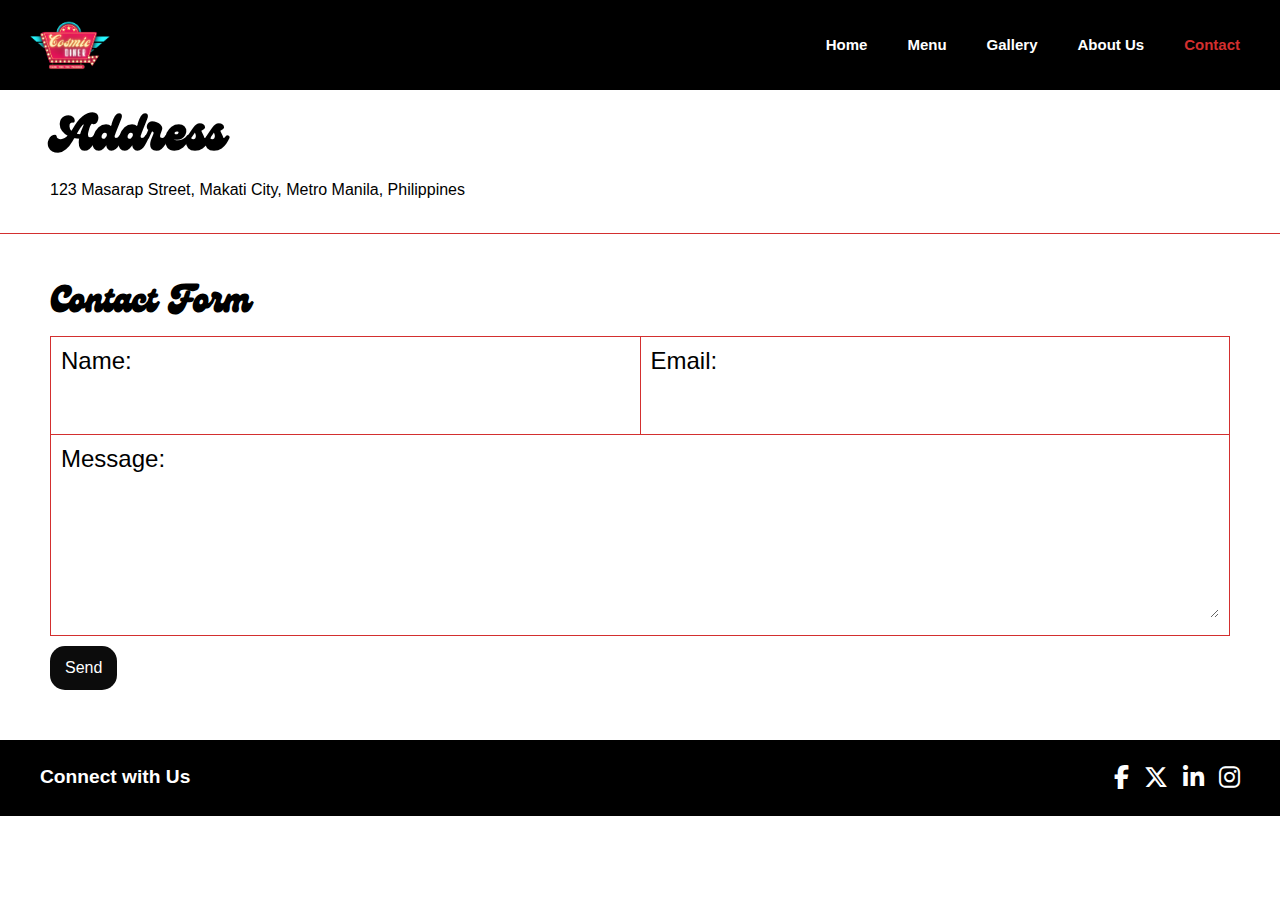
<file: contact.html>
<!DOCTYPE html>
<html lang="en">
<head>
    <meta charset="UTF-8">
    <meta name="viewport" content="width=device-width, initial-scale=1.0">
    <!--For logos in footer-->
    <link rel="stylesheet" href="https://cdnjs.cloudflare.com/ajax/libs/font-awesome/6.0.0/css/all.min.css">
    <!--For responsive nav bar-->
    <link href=https://stackpath.bootstrapcdn.com/bootstrap/4.5.2/css/bootstrap.min.css rel="stylesheet">
    <script src="https://code.jquery.com/jquery-3.5.1.slim.min.js"></script>
    <script src="https://cdn.jsdelivr.net/npm/@popperjs/core@2.5.4/dist/umd/popper.min.js"></script>
    <script src="https://stackpath.bootstrapcdn.com/bootstrap/4.5.2/js/bootstrap.min.js"></script> 
    <!--Page title-->
    <title>Cosmic Diner | Contact</title>
    <link rel="stylesheet" href="Contact_Style.css">
</head>
<body>
    <header>
        <!-- LOGO -->
        <div class="logo-container">
            <a href="index.html">
                <img src="Logo.png" alt="Cosmic Diner Logo">
            </a>
        </div>
    
        <!-- HAMBURGER MENU -->
        <input type="checkbox" id="menu-toggle" class="menu-checkbox">
        <label for="menu-toggle" class="burger-menu">☰</label>
    
        <!-- NAVIGATION LIST -->
        <nav aria-label="Main Navigation">
            <ul class="nav-links">
              <li><a href="index.html">Home</a></li>
              <li><a href="menu.html">Menu</a></li>
              <li><a href="gallery.html">Gallery</a></li>
              <li><a href="about.html">About Us</a></li>
              <li><a href="contact.html" class="active">Contact</a></li>
            </ul>
        </nav>
      </header>

    <main>

        <section class="address">
            <h2>Address</h2>
            <p>123 Masarap Street, Makati City, Metro Manila, Philippines</p>
        </section>

        <section class="contact-form">
            <h2>Contact Form</h2>
            <form>
                <table>
                    <tr>
                        <td>
                            <h4>Name:</h4>
                            <input type="text" id="name" name="name" required>
                        </td>
                        <td>
                            <h4>Email:</h4>
                            <input type="email" id="email" name="email" required>
                        </td>
                    </tr>
                    <tr>
                        <td colspan="2">
                            <form action=""> 
                                <h4>Message:</h4>
                                <textarea id="message" name="message" rows="5" required></textarea>
                             </form>
                        </td>
                    </tr>
                </table>
                <button type="submit">Send</button>
            </form>
        </section>

    </main>

    <footer class="footer">
        <link rel="stylesheet" href="https://cdnjs.cloudflare.com/ajax/libs/font-awesome/6.4.2/css/all.min.css">
        <div class="footer-container">
            <div class="footer-text">Connect with Us</div>
            <div class="social-icons">
                <a href="https://facebook.com" target="_blank" class="icon"><i class="fab fa-facebook-f"></i></a>
                <a href="https://twitter.com" target="_blank" class="icon"><i class="fab fa-x-twitter"></i></a>
                <a href="https://linkedin.com" target="_blank" class="icon"><i class="fab fa-linkedin-in"></i></a>
                <a href="https://instagram.com" target="_blank" class="icon"><i class="fab fa-instagram"></i></a>
            </div>
        </div>
      </footer>

</body>
</html>
</file>
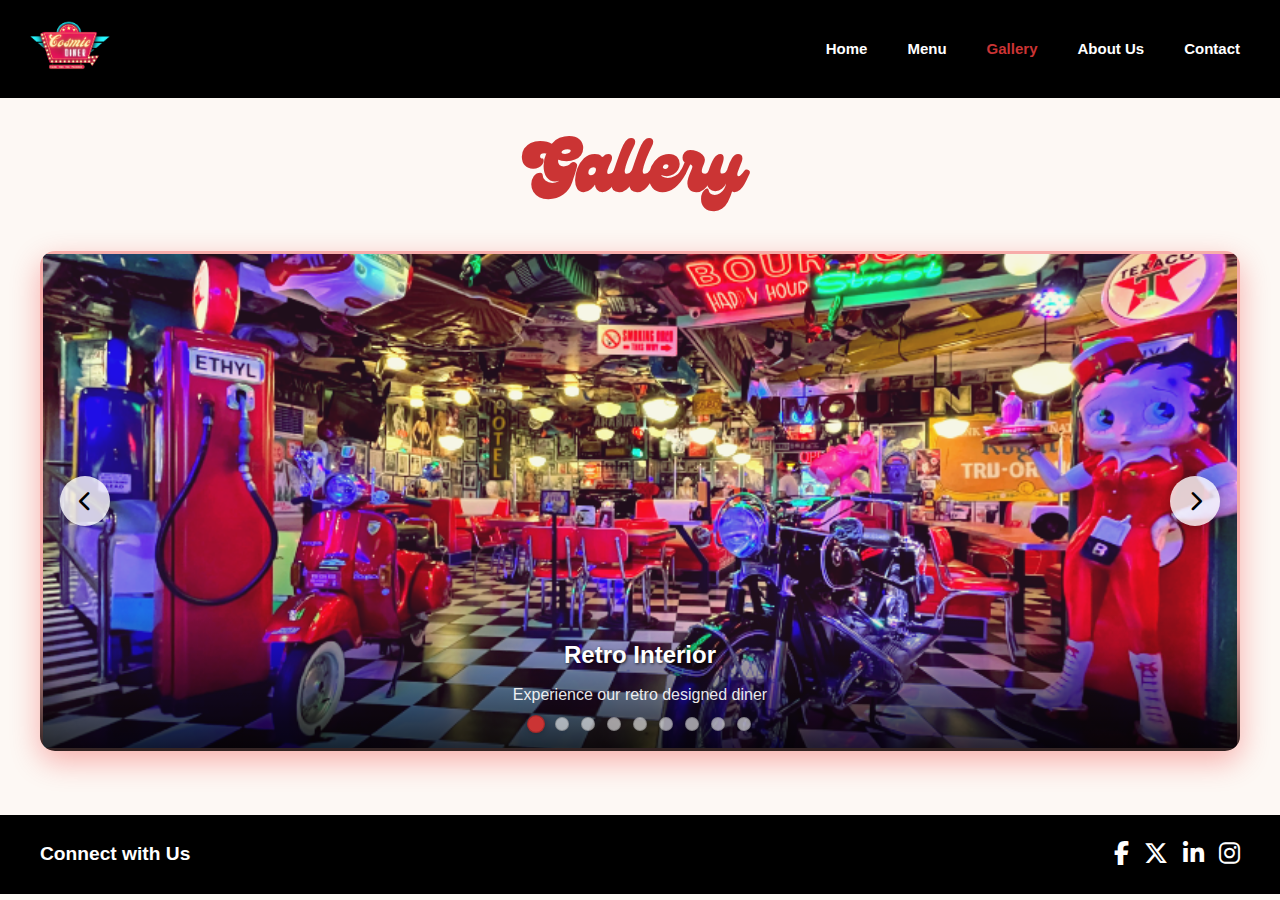
<file: gallery.html>
<!DOCTYPE html>
<html lang="en">
<head>
    <meta charset="UTF-8">
    <meta name="viewport" content="width=device-width, initial-scale=1.0">
    <title>Cosmic Diner | Gallery</title>
    <link rel="stylesheet" href="Gallery_Style.css">
</head>
<body>
    <header>
        <!-- LOGO -->
        <div class="logo-container">
            <a href="index.html">
                <img src="Logo.png" alt="Cosmic Diner Logo">
            </a>
        </div>
    
        <!-- HAMBURGER MENU -->
        <input type="checkbox" id="menu-toggle" class="menu-checkbox">
        <label for="menu-toggle" class="burger-menu">☰</label>
    
        <!-- NAVIGATION LIST -->
        <nav aria-label="Main Navigation">
            <ul class="nav-links">
              <li><a href="index.html">Home</a></li>
              <li><a href="menu.html">Menu</a></li>
              <li><a href="gallery.html" class="active">Gallery</a></li>
              <li><a href="about.html">About Us</a></li>
              <li><a href="contact.html">Contact</a></li>
            </ul>
        </nav>
      </header>
    <section class="gallery-section">
        <h2 class="section-title">Gallery</h2>
        <div class="gallery-container">
            <div class="gallery-wrapper" id="gallery">
                <div class="gallery-slide" onclick="openModal(0)">
                    <img src="Gallery Visuals/gallery6.png"Retro interior of Cosmic Diner">
                    <div class="slide-caption">
                        <h3>Retro Interior</h3>
                        <p>Experience our retro designed diner</p>
                    </div>
                </div>
                <div class="gallery-slide" onclick="openModal(1)">
                    <img src="Gallery Visuals/gallery5.png" alt="Fun dining experience">
                    <div class="slide-caption">
                        <h3>Nostalgia</h3>
                        <p>Our store will take you back to the past</p>
                    </div>
                </div>
                <div class="gallery-slide" onclick="openModal(2)">
                    <img src="Gallery Visuals/gallery3.jpg" alt="Fun dining experience">
                    <div class="slide-caption">
                        <h3>Fun Dining</h3>
                        <p>Fun and quirky space for your occasions</p>
                    </div>
                </div>
                <div class="gallery-slide" onclick="openModal(3)">
                    <img src="Gallery Visuals/gallery4.png" alt="Retro interior of Cosmic Diner">
                    <div class="slide-caption">
                        <h3>80s Inspired Diner</h3>
                        <p>Experience our retro designed diner</p>
                    </div>
                </div>
                <div class="gallery-slide" onclick="openModal(4)">
                    <img src="Gallery Visuals/event1.jpg" alt="Events in Cosmic Diner">
                    <div class="slide-caption">
                        <h3>Celebrate your occasions</h3>
                        <p>Celebrate your special occasions on us</p>
                    </div>
                </div>
                <div class="gallery-slide" onclick="openModal(5)">
                    <img src="Gallery Visuals/event3.jpg" alt="Events in Cosmic Diner">
                    <div class="slide-caption">
                        <h3>Open for events</h3>
                        <p>Dine with us on your chosen events</p>
                    </div>
                </div>
                <div class="gallery-slide" onclick="openModal(6)">
                    <img src="Gallery Visuals/food1.jpg" alt="Food of Cosmic Diner">
                    <div class="slide-caption">
                        <h3>Execellent Food</h3>
                        <p>Have our diner style food</p>
                    </div>
                </div>
                <div class="gallery-slide" onclick="openModal(7)">
                    <img src="Gallery Visuals/food2.jpg" alt="Food of Cosmic Diner">
                    <div class="slide-caption">
                        <h3>Mouthwatering dishes</h3>
                        <p>Taste some of our mouthwatering creations</p>
                    </div>
                </div>
                <div class="gallery-slide" onclick="openModal(8)">
                    <img src="Gallery Visuals/food3.jpg" alt="Food of Cosmic Diner">
                    <div class="slide-caption">
                        <h3>Eat with us on Cosmic Diner</h3>
                        <p>Get some of our food that will bring you nostalgia</p>
                    </div>
                </div>
            </div>
            
            <div class="gallery-nav">
                <button class="nav-button prev" onclick="moveSlide(-1)">
                    <i class="fas fa-chevron-left"></i>
                </button>
                <button class="nav-button next" onclick="moveSlide(1)">
                    <i class="fas fa-chevron-right"></i>
                </button>
            </div>
            
            <div class="gallery-indicators" id="indicators"></div>
        </div>
    </section>

    <!-- Lightbox Modal -->
    <div class="modal" id="modal">
        <span class="close-modal" onclick="closeModal()">&times;</span>
        <div class="modal-content">
            <img class="modal-image" id="modalImage" alt="Gallery Image">
            <div class="modal-caption" id="modalCaption"></div>
        </div>
    </div>

    <!-- FOOTER -->
  <footer class="footer">
    <link rel="stylesheet" href="https://cdnjs.cloudflare.com/ajax/libs/font-awesome/6.4.2/css/all.min.css">
    <div class="footer-container">
        <div class="footer-text">Connect with Us</div>
        <div class="social-icons">
            <a href="https://facebook.com" target="_blank" class="icon"><i class="fab fa-facebook-f"></i></a>
            <a href="https://twitter.com" target="_blank" class="icon"><i class="fab fa-x-twitter"></i></a>
            <a href="https://linkedin.com" target="_blank" class="icon"><i class="fab fa-linkedin-in"></i></a>
            <a href="https://instagram.com" target="_blank" class="icon"><i class="fab fa-instagram"></i></a>
        </div>
    </div>
  </footer>

    <script>
        // Gallery functionality
        let currentIndex = 0;
        const slides = document.querySelectorAll('.gallery-slide');
        const indicatorsContainer = document.getElementById('indicators');
        const modal = document.getElementById('modal');
        const modalImage = document.getElementById('modalImage');
        const modalCaption = document.getElementById('modalCaption');
        
        // Create indicators
        slides.forEach((_, index) => {
            const indicator = document.createElement('div');
            indicator.classList.add('indicator');
            if (index === 0) indicator.classList.add('active');
            indicator.addEventListener('click', () => goToSlide(index));
            indicatorsContainer.appendChild(indicator);
        });
        
        function moveSlide(direction) {
            currentIndex = (currentIndex + direction + slides.length) % slides.length;
            updateGallery();
        }
        
        function goToSlide(index) {
            currentIndex = index;
            updateGallery();
        }
        
        function updateGallery() {
            const gallery = document.getElementById('gallery');
            gallery.style.transform = `translateX(-${currentIndex * 100}%)`;
            
            // Update indicators
            document.querySelectorAll('.indicator').forEach((indicator, index) => {
                indicator.classList.toggle('active', index === currentIndex);
            });
        }
        
        // Modal functions
        function openModal(index) {
            const slide = slides[index];
            const img = slide.querySelector('img');
            
            modalImage.src = img.src;
            modalImage.alt = img.alt;
            modalCaption.textContent = slide.querySelector('.slide-caption h3').textContent;
            
            modal.classList.add('active');
            document.body.style.overflow = 'hidden';
            
            // Update current index to match clicked slide
            currentIndex = index;
            updateGallery();
        }
        
        function closeModal() {
            modal.classList.remove('active');
            document.body.style.overflow = 'auto';
        }
        
        // Close modal when clicking outside the image
        modal.addEventListener('click', function(e) {
            if (e.target === modal) {
                closeModal();
            }
        });
        
        // Keyboard navigation
        document.addEventListener('keydown', function(e) {
            if (modal.classList.contains('active')) {
                if (e.key === 'Escape') {
                    closeModal();
                } else if (e.key === 'ArrowLeft') {
                    moveSlide(-1);
                } else if (e.key === 'ArrowRight') {
                    moveSlide(1);
                }
            }
        });
        
        // Auto-rotate slides every 5 seconds (only when modal is closed)
        let autoSlideInterval = setInterval(() => {
            if (!modal.classList.contains('active')) {
                moveSlide(1);
            }
        }, 5000);
        
        // Pause auto-rotation when hovering over gallery
        const galleryContainer = document.querySelector('.gallery-container');
        galleryContainer.addEventListener('mouseenter', () => {
            clearInterval(autoSlideInterval);
        });
        
        galleryContainer.addEventListener('mouseleave', () => {
            autoSlideInterval = setInterval(() => {
                if (!modal.classList.contains('active')) {
                    moveSlide(1);
                }
            }, 5000);
        });
    </script>
</body>
</html>
</file>
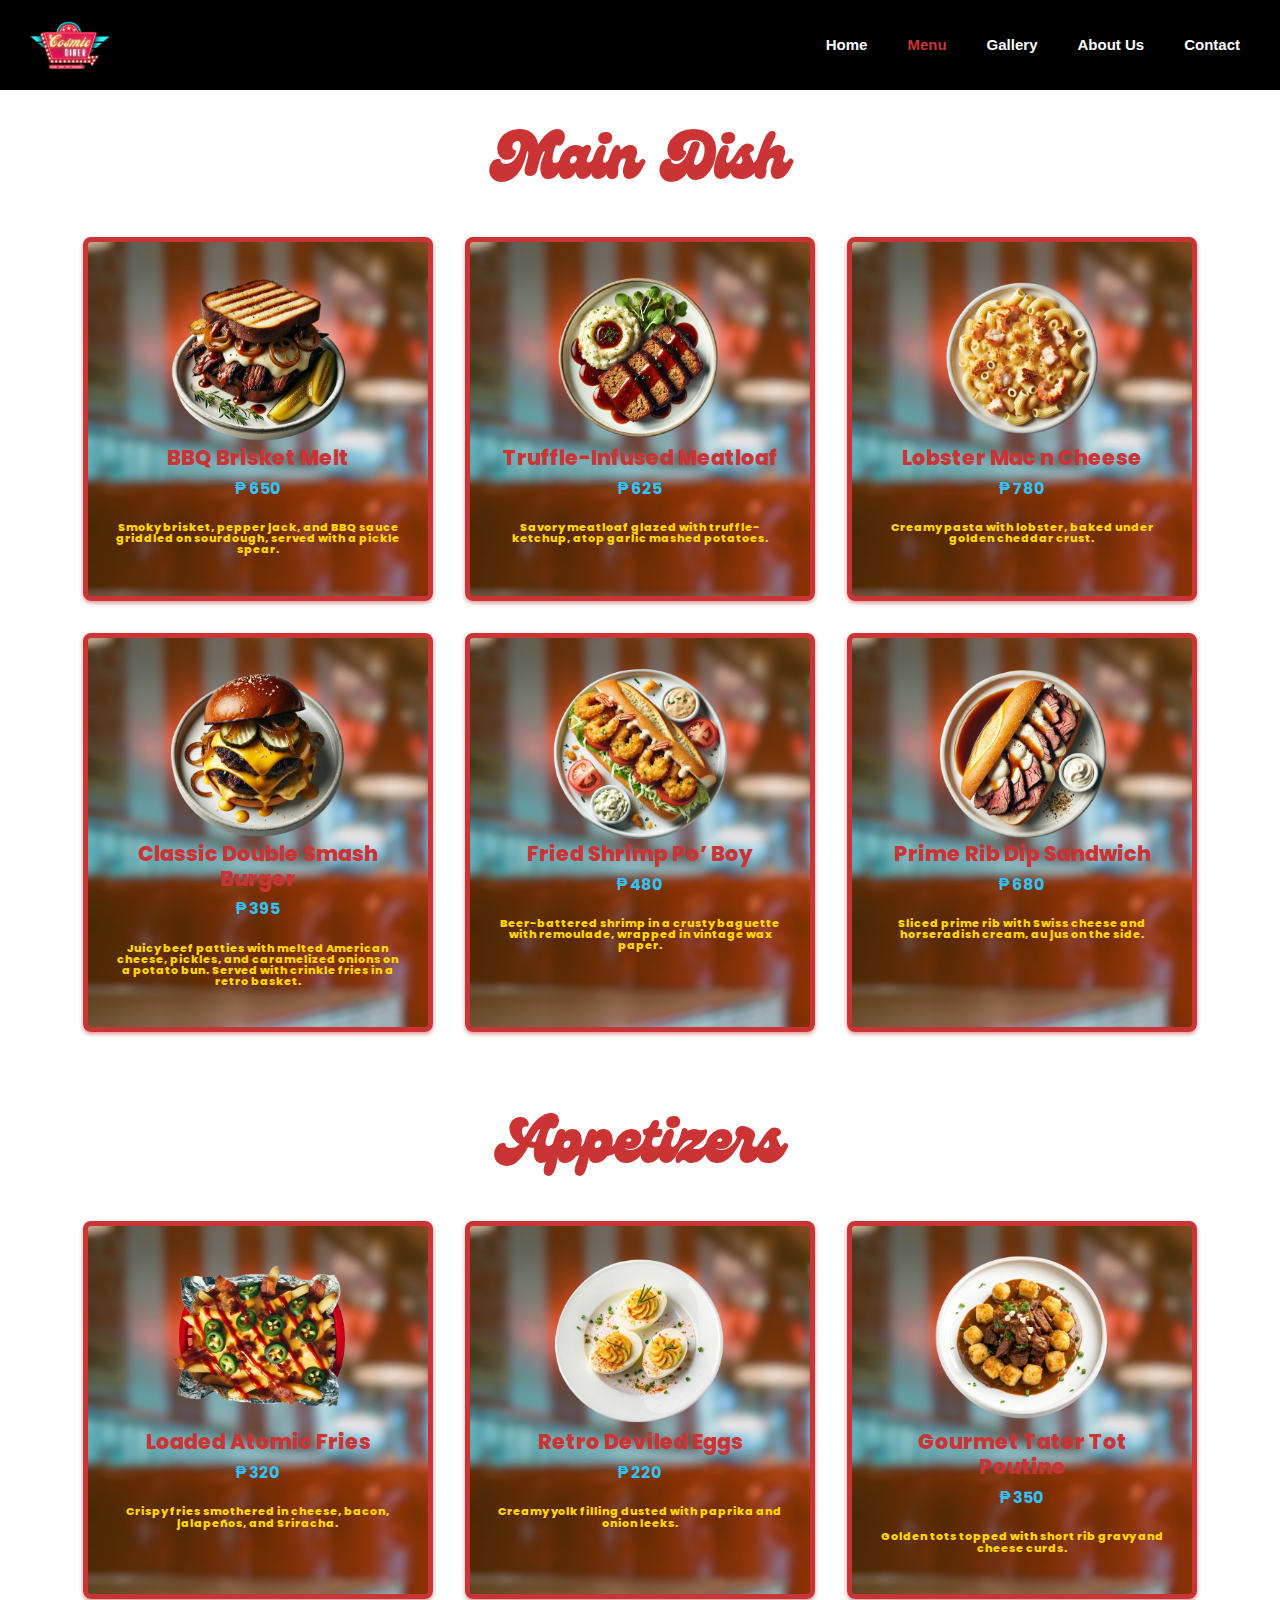
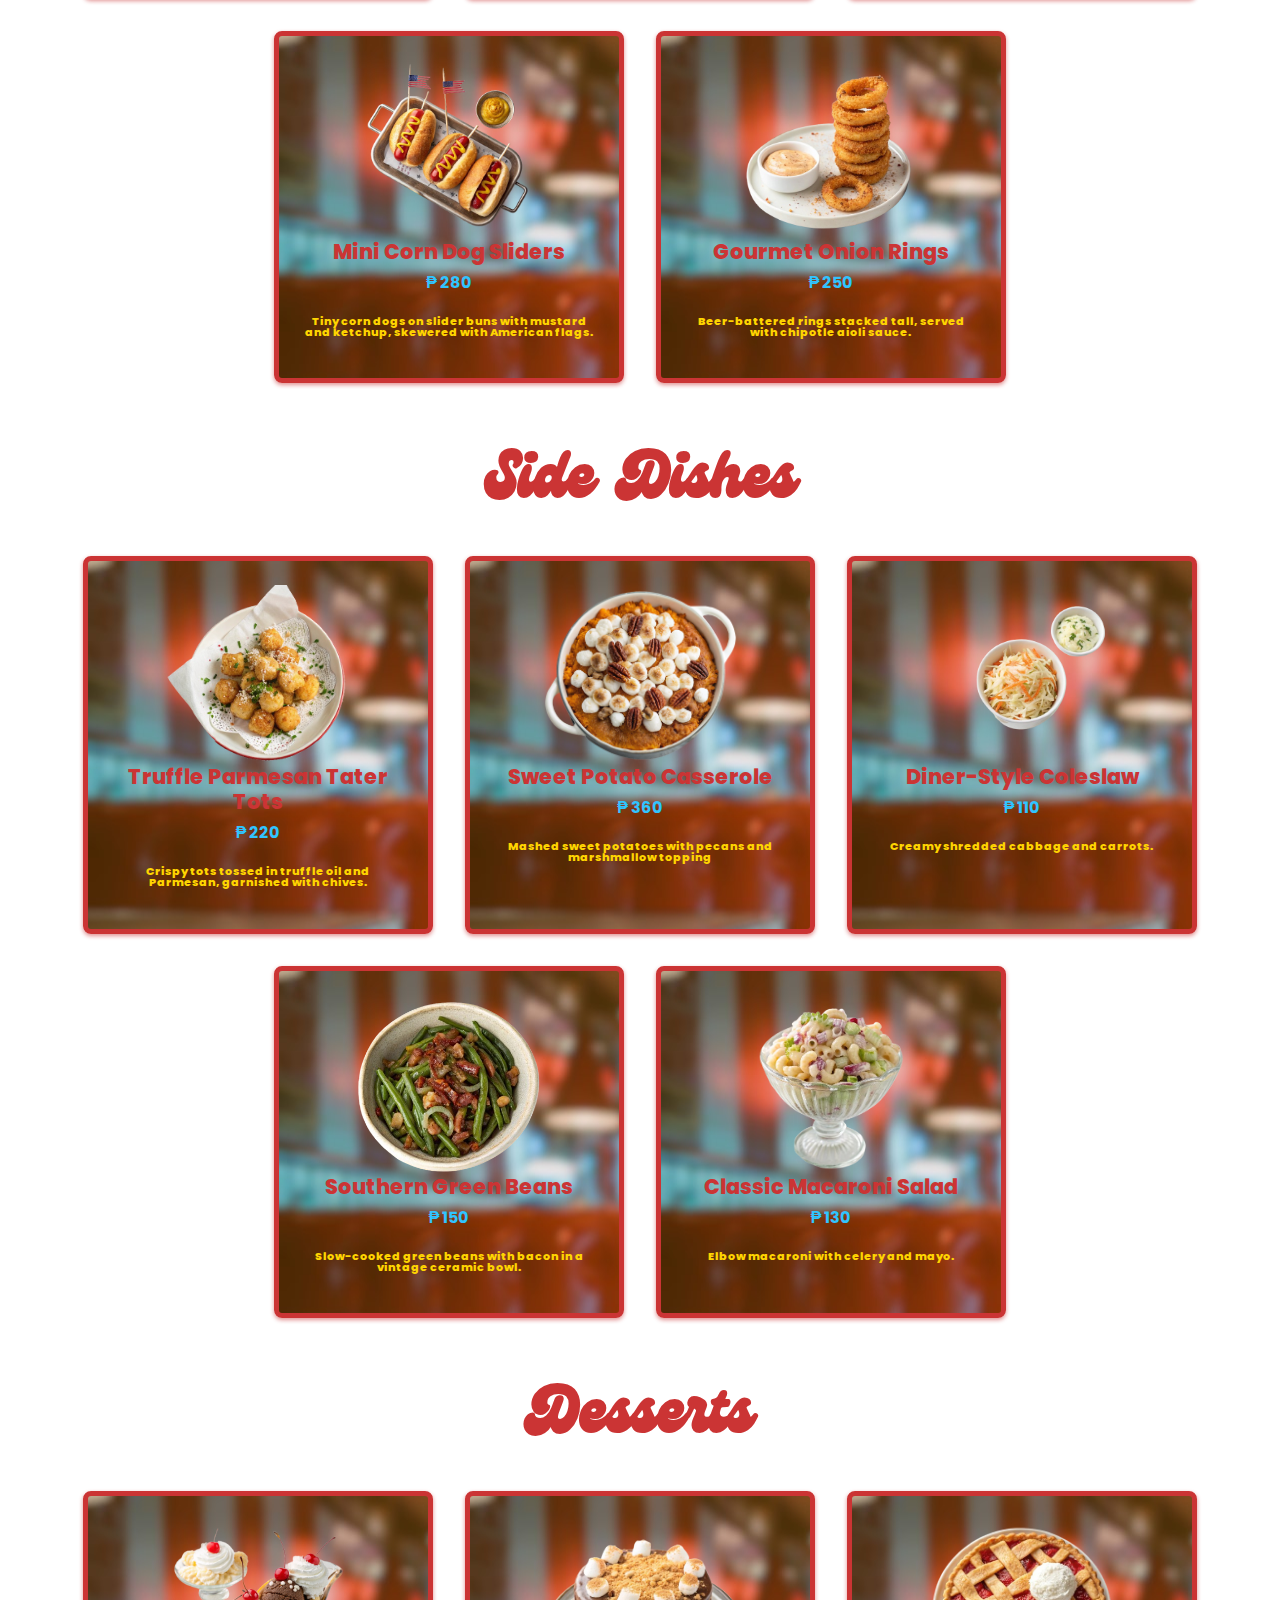
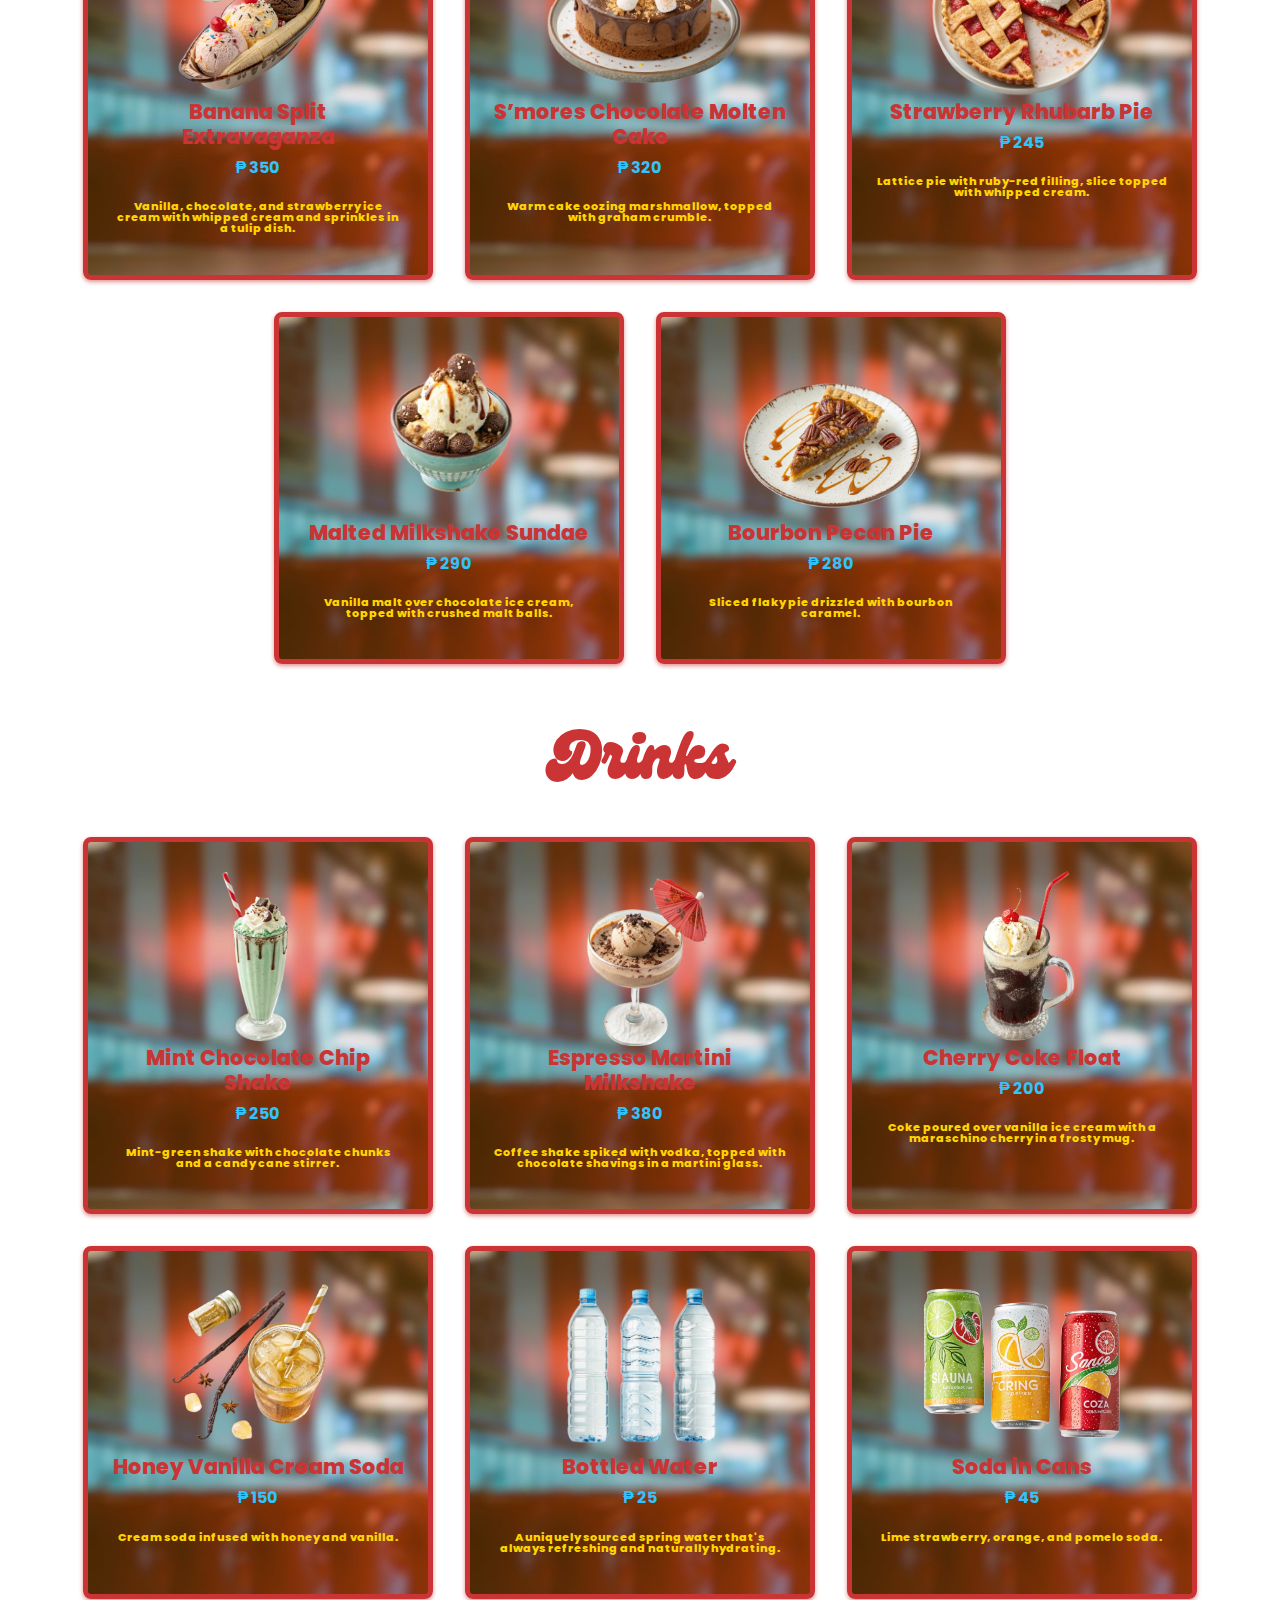
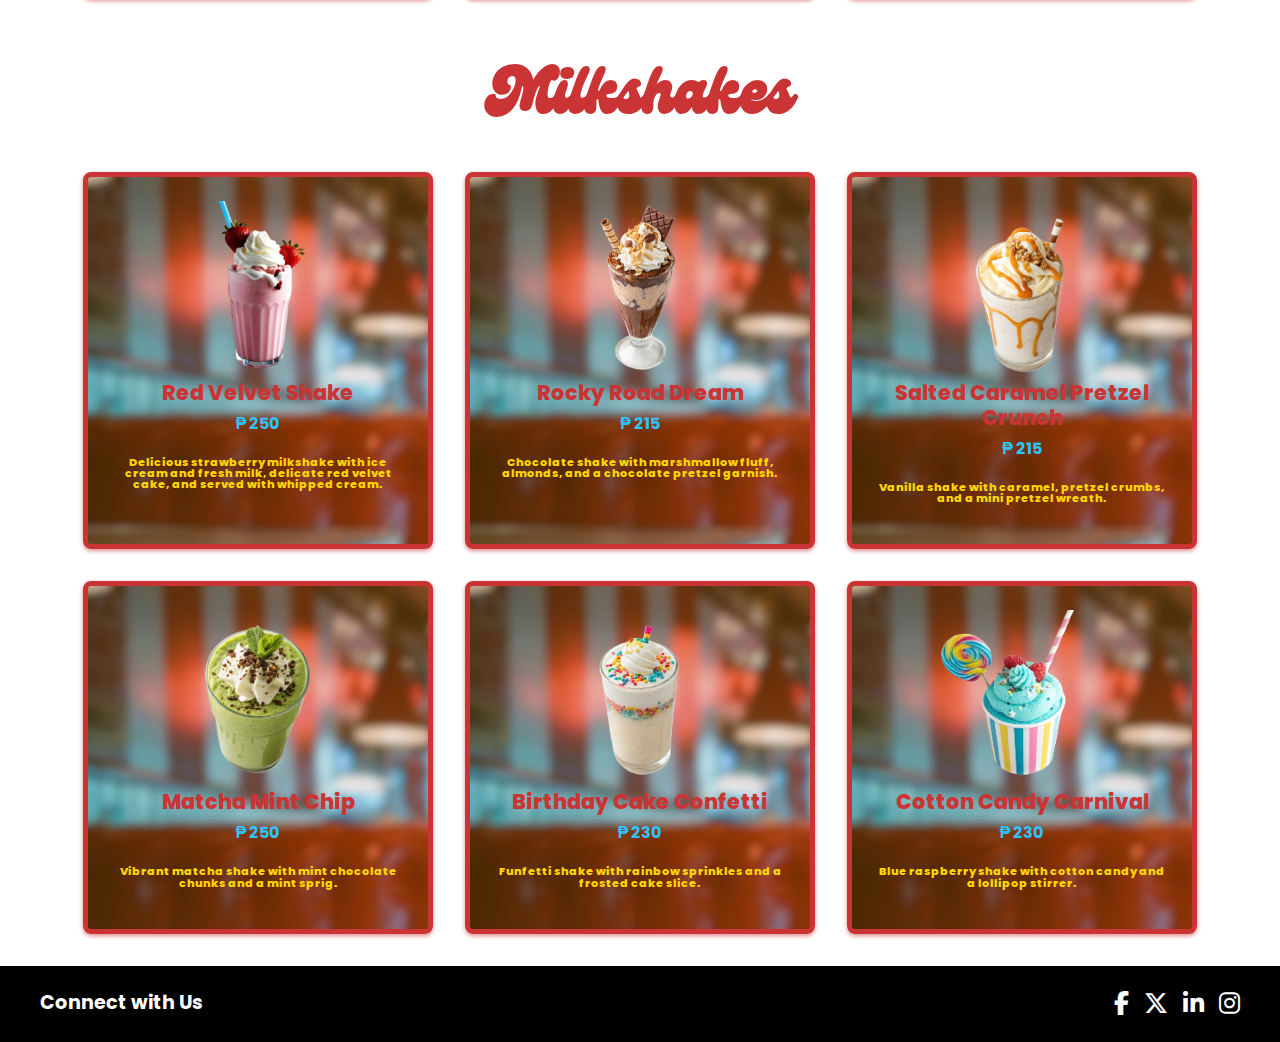
<file: menu.html>
<!DOCTYPE html>
<html lang="en">
<head>
    <meta charset="UTF-8">
    <meta http-equiv="X-UA-Compatible" content="IE=edge">
    <meta name="viewport" content="width=device-width, initial-scale=1.0">
    <link rel="stylesheet" href="https://cdn.jsdelivr.net/npm/bootstrap-icons@1.3.0/font/bootstrap-icons.css">    
    <link rel="stylesheet" href= "https://stackpath.bootstrapcdn.com/bootstrap/4.5.2/css/bootstrap.min.css">
    <script src="https://code.jquery.com/jquery-3.5.1.slim.min.js"></script>
    <script src="https://cdn.jsdelivr.net/npm/@popperjs/core@2.5.4/dist/umd/popper.min.js"></script>
    <script src="https://stackpath.bootstrapcdn.com/bootstrap/4.5.2/js/bootstrap.min.js"></script>
    <link rel="stylesheet" href="Menu_Style.css">

    <title>Cosmic Diner | Menu</title>


</head>
<body>
    <!-- Navigation Bar -->
    <header>
        <!-- LOGO -->
        <div class="logo-container">
            <a href="index.html">
                <img src="Logo.png" alt="Cosmic Diner Logo">
            </a>
        </div>
    
        <!-- HAMBURGER MENU -->
        <input type="checkbox" id="menu-toggle" class="menu-checkbox">
        <label for="menu-toggle" class="burger-menu">☰</label>
    
        <!-- NAVIGATION LIST -->
        <nav aria-label="Main Navigation">
            <ul class="nav-links">
              <li><a href="index.html">Home</a></li>
              <li><a href="menu.html" class="active">Menu</a></li>
              <li><a href="gallery.html">Gallery</a></li>
              <li><a href="about.html">About Us</a></li>
              <li><a href="contact.html">Contact</a></li>
            </ul>
        </nav>
      </header>
    
        <!--Menu Page-->
        <!--Main Dish-->
    <section>
        <div class="submenu" id="menu">
            <h1><span style=" color: #cb3434;;"> Main Dish </span></h1>
            <div class="main-container">
                <div class="main">
                    <img src="Menu Visuals/bbq.png" height="180">
                    <h3>BBQ Brisket Melt</h3>
                    <h4>₱ 650</h4>
                    <p>Smoky brisket, pepper jack, and BBQ sauce griddled on sourdough, served with a pickle spear.</p>
                </div>
                <div class="main">
                    <img src="Menu Visuals/meatloaf.png" height="180">
                    <h3>Truffle-Infused Meatloaf</h3>
                    <h4>₱ 625</h4>
                    <p>Savory meatloaf glazed with truffle-ketchup, atop garlic mashed potatoes.</p>
                </div>
                <div class="main">
                    <img src="Menu Visuals/lobster.png" height="180">
                    <h3>Lobster Mac n Cheese</h3>
                    <h4>₱ 780</h4>
                    <p>Creamy pasta with lobster, baked under golden cheddar crust.</p>
                </div>
                <div class="main">
                    <img src="Menu Visuals/burger.png" height="180">
                    <h3>Classic Double Smash Burger</h3>
                    <h4>₱ 395</h4>
                    <p>Juicy beef patties with melted American cheese, pickles, and caramelized onions on a potato bun. Served with crinkle fries in a retro basket.</p>
                </div>
                <div class="main">
                    <img src="Menu Visuals/shrimp.png" height="180">
                    <h3>Fried Shrimp Po’ Boy</h3>
                    <h4>₱ 480</h4>
                    <p>Beer-battered shrimp in a crusty baguette with remoulade, wrapped in vintage wax paper.</p>
                </div>
                <div class="main">
                    <img src="Menu Visuals/rib.png" height="180">
                    <h3>Prime Rib Dip Sandwich</h3>
                    <h4>₱ 680</h4>
                    <p>Sliced prime rib with Swiss cheese and horseradish cream, au jus on the side.</p>
                </div>
            </div>
        </div>
    </section>

    <!--Appetizers-->
    <section>
        <div class="menu" id="menu">
            <h1><span style=" color: #cb3434;">Appetizers</span></h1>
            <div class="main-container">
                <div class="main">
                    <img src="Menu Visuals/fries.png" height="180">
                    <h3>Loaded Atomic Fries</h3>
                    <h4>₱ 320</h4>
                    <p>Crispy fries smothered in cheese, bacon, jalapeños, and Sriracha.</p>
                </div>
                <div class="main">
                    <img src="Menu Visuals/yolk.png" height="180">
                    <h3>Retro Deviled Eggs</h3>
                    <h4>₱ 220</h4>
                    <p>Creamy yolk filling dusted with paprika and onion leeks.</p>
                </div>
                <div class="main">
                    <img src="Menu Visuals/tater.png" height="180">
                    <h3>Gourmet Tater Tot Poutine</h3>
                    <h4>₱ 350</h4>
                    <p>Golden tots topped with short rib gravy and cheese curds.</p>
                </div>
                <div class="main">
                    <img src="Menu Visuals/corndog.png" height="180">
                    <h3>Mini Corn Dog Sliders</h3>
                    <h4>₱ 280</h4>
                    <p>Tiny corn dogs on slider buns with mustard and ketchup, skewered with American flags.</p>
                </div>
                <div class="main">
                    <img src="Menu Visuals/onion.png" height="180">
                    <h3>Gourmet Onion Rings</h3>
                    <h4>₱ 250</h4>
                    <p>Beer-battered rings stacked tall, served with chipotle aioli sauce.</p>
                </div>
            </div>
        </div>
    </section> 
    
    <!--Side Dishes-->
    <section>
        <div class="menu" id="menu">
            <h1><span style=" color: #cb3434;">Side Dishes</span></h1>
            <div class="main-container">
                <div class="main">
                    <img src="Menu Visuals/truffle.png" height="180">
                    <h3>Truffle Parmesan Tater Tots</h3>
                    <h4>₱ 220</h4>
                    <p>Crispy tots tossed in truffle oil and Parmesan, garnished with chives.</p>
                </div>
                <div class="main">
                    <img src="Menu Visuals/potato.png" height="180">
                    <h3>Sweet Potato Casserole</h3>
                    <h4>₱ 360</h4>
                    <p>Mashed sweet potatoes with pecans and marshmallow topping</p>
                </div>
                <div class="main">
                    <img src="Menu Visuals/coleslaw.png" height="180">
                    <h3>Diner-Style Coleslaw</h3>
                    <h4>₱ 110</h4>
                    <p>Creamy shredded cabbage and carrots.</p>
                </div>
                <div class="main">
                    <img src="Menu Visuals/beans.png" height="180">
                    <h3>Southern Green Beans</h3>
                    <h4>₱ 150</h4>
                    <p>Slow-cooked green beans with bacon in a vintage ceramic bowl.</p>
                </div>
                <div class="main">
                    <img src="Menu Visuals/macaroni.png" height="180">
                    <h3>Classic Macaroni Salad</h3>
                    <h4>₱ 130</h4>
                    <p>Elbow macaroni with celery and mayo.</p>
                </div>
            </div>
        </div>
    </section>

    <!--Desserts-->
    <section>
        <div class="menu" id="menu">
            <h1><span style=" color: #cb3434;">Desserts</span></h1>
            <div class="main-container">
                <div class="main">
                    <img src="Menu Visuals/banana.png" height="180">
                    <h3>Banana Split Extravaganza</h3>
                    <h4>₱ 350</h4>
                    <p>Vanilla, chocolate, and strawberry ice cream with whipped cream and sprinkles in a tulip dish.</p>
                </div>
                <div class="main">
                    <img src="Menu Visuals/smores.png" height="180">
                    <h3>S’mores Chocolate Molten Cake</h3>
                    <h4>₱ 320</h4>
                    <p>Warm cake oozing marshmallow, topped with graham crumble.</p>
                </div>
                <div class="main">
                    <img src="Menu Visuals/rhubarb.png" height="180">
                    <h3>Strawberry Rhubarb Pie</h3>
                    <h4>₱ 245</h4>
                    <p>Lattice pie with ruby-red filling, slice topped with whipped cream.</p>
                </div>
                <div class="main">
                    <img src="Menu Visuals/sundae.png" height="180">
                    <h3>Malted Milkshake Sundae</h3>
                    <h4>₱ 290</h4>
                    <p>Vanilla malt over chocolate ice cream, topped with crushed malt balls.</p>
                </div>
                <div class="main">
                    <img src="Menu Visuals/pecan.png" height="180">
                    <h3>Bourbon Pecan Pie</h3>
                    <h4>₱ 280</h4>
                    <p>Sliced flaky pie drizzled with bourbon caramel.</p>
                </div>
            </div>
        </div>
    </section>
               
    <!--Drinks-->
    <section>
        <div class="menu" id="menu">
            <h1><span style="color: #cb3434;">Drinks</span></h1>
            <div class="main-container">
                <div class="main">
                    <img src="Menu Visuals/mintchoco.png" height="180">
                    <h3>Mint Chocolate Chip Shake</h3>
                    <h4>₱ 250</h4>
                    <p>Mint-green shake with chocolate chunks and a candy cane stirrer.</p>
                </div>
                <div class="main">
                    <img src="Menu Visuals/martini.png" height="180">
                    <h3>Espresso Martini Milkshake</h3>
                    <h4>₱ 380</h4>
                    <p>Coffee shake spiked with vodka, topped with chocolate shavings in a martini glass.</p>
                </div>
                <div class="main">
                    <img src="Menu Visuals/cherry.png" height="180">
                    <h3>Cherry Coke Float</h3>
                    <h4>₱ 200</h4>
                    <p>Coke poured over vanilla ice cream with a maraschino cherry in a frosty mug.</p>
                </div>
                <div class="main">
                    <img src="Menu Visuals/honey.png" height="180">
                    <h3>Honey Vanilla Cream Soda</h3>
                    <h4>₱ 150</h4>
                    <p>Cream soda infused with honey and vanilla.</p>
                </div>
                <div class="main">
                    <img src="Menu Visuals/water.png" height="180">
                    <h3>Bottled Water</h3>
                    <h4>₱ 25</h4>
                    <p>A uniquely sourced spring water that's always refreshing and naturally hydrating.</p>
                </div>
                <div class="main">
                    <img src="Menu Visuals/soda.png" height="180">
                    <h3>Soda in Cans </h3>
                    <h4>₱ 45</h4>
                    <p>Lime strawberry, orange, and pomelo soda.</p>
                </div>
            </div>
        </div>
    </section> 
    
    <!--Milkshakes-->
    <section>
        <div class="menu" id="menu">
            <h1><span style="color: #cb3434;">Milkshakes</span></h1>
            <div class="main-container">
                <div class="main">
                    <img src="Menu Visuals/redvelvet.png" height="180">
                    <h3>Red Velvet Shake</h3>
                    <h4>₱ 250</h4>
                    <p>Delicious strawberry milkshake with ice cream and fresh milk, delicate red velvet cake, and served with whipped cream.</p>
                </div>
                <div class="main">
                    <img src="Menu Visuals/rocky.png" height="180">
                    <h3>Rocky Road Dream</h3>
                    <h4>₱ 215</h4>
                    <p>Chocolate shake with marshmallow fluff, almonds, and a chocolate pretzel garnish.</p>
                </div>
                <div class="main">
                    <img src="Menu Visuals/pretzel.png" height="180">
                    <h3>Salted Caramel Pretzel Crunch</h3>
                    <h4>₱ 215</h4>
                    <p>Vanilla shake with caramel, pretzel crumbs, and a mini pretzel wreath.</p>
                </div>
                <div class="main">
                    <img src="Menu Visuals/matcha.png" height="180">
                    <h3>Matcha Mint Chip</h3>
                    <h4>₱ 250</h4>
                    <p>Vibrant matcha shake with mint chocolate chunks and a mint sprig.</p>
                </div>
                <div class="main">
                    <img src="Menu Visuals/bday.png" height="180">
                    <h3>Birthday Cake Confetti</h3>
                    <h4>₱ 230</h4>
                    <p>Funfetti shake with rainbow sprinkles and a frosted cake slice.</p>
                </div>
                <div class="main">
                    <img src="Menu Visuals/carnival.png" height="180">
                    <h3>Cotton Candy Carnival</h3>
                    <h4>₱ 230</h4>
                    <p>Blue raspberry shake with cotton candy and a lollipop stirrer.</p>
                </div>
            </div>
        </div>
    </section>

    <!-- FOOTER -->
    <footer class="footer">
        <link rel="stylesheet" href="https://cdnjs.cloudflare.com/ajax/libs/font-awesome/6.4.2/css/all.min.css">
        <div class="footer-container">
            <div class="footer-text">Connect with Us</div>
            <div class="social-icons">
                <a href="https://facebook.com" target="_blank" class="icon"><i class="fab fa-facebook-f"></i></a>
                <a href="https://twitter.com" target="_blank" class="icon"><i class="fab fa-x-twitter"></i></a>
                <a href="https://linkedin.com" target="_blank" class="icon"><i class="fab fa-linkedin-in"></i></a>
                <a href="https://instagram.com" target="_blank" class="icon"><i class="fab fa-instagram"></i></a>
            </div>
        </div>
      </footer>
</body>
</html>
</file>
<file: Contact_Style.css>
* {
    margin: 0;
    padding: 0;
    box-sizing: border-box;
    text-decoration: none;
    list-style: none;
}

/* Font Style */
@font-face {
    font-family: 'Genty';
    src: url('GentyDemo-Regular.ttf') format('truetype');
    font-weight: normal;
    font-style: normal;
}

/* General Styles */
body {
    font-family: Arial, sans-serif;
    background-color: white;
    color: black;
}

/* Header */
header {
    display: flex;
    justify-content: space-between;
    align-items: center;
    padding: 5px 10px; 
    background-color: #000;
    position: fixed;
    top: 0;
    left: 0;
    width: 100%;
    z-index: 1000;
    font-family: 'Arial', sans-serif;
}
.logo-container {
    display: flex;
    align-items: center;
}
.logo-container img {
    width: 80px;
    margin-left: 20px 
}

nav {
    margin-right: 30px;
}

nav ul {
    list-style: none;
    display: flex;
    gap: 40px;
    padding: 0;
    margin: 0;
}

nav a {
    color: #fff;
    text-decoration: none !important;
    font-weight: bold;
    transition: color 0.5s ease;
    font-size: 15px;
    font-family: Arial, Helvetica, sans-serif;
}

nav a:hover, nav a.active {
    color: #d32f2f;
}

/* ----- BURGER MENU ----- */
.burger-menu {
    display: none; 
    font-size: 2rem;
    cursor: pointer;
    color: #fff;
    position: absolute;
    top: 15px;
    right: 30px;
    z-index: 1001; 
}

.menu-checkbox {
    display: none;
}

/* Address Section */
.address {
    padding: 110px 50px 15px; /* Reduced bottom padding */
    border-bottom: 1px solid #d32f2f;
}
.address h2 {
    font-size: 50px;
    font-weight: bold;
    font-family: 'Genty', sans-serif;
}

/* Contact Form Section */
.contact-form {
    padding: 50px;
}

.contact-form h2 {
    font-size: 35px;
    font-weight: bold;
    font-family: 'Genty', sans-serif;
}

.contact-form table {
    width: 100%;
    border-collapse: collapse;
    margin-top: 10px;
}

.contact-form td {
    padding: 10px;
    border: 1px solid #d32f2f;
}

.contact-form input, 
.contact-form textarea {
    width: 100%;
    padding: 8px;
    border: none;
}

button {
    margin-top: 10px;
    padding: 10px 15px;
    background-color: #0C0C0C;
    color: white;
    border: none;
    cursor: pointer;
    border-radius: 15px;
}

button:hover {
    background-color: #d32f2f;
    transition: 0.3s;
}

/* Footer */
.footer {
    background-color: #000; 
    color: white;
    padding: 20px 40px;
    display: flex;
    justify-content: space-between;
    align-items: center;
}

/* Footer Container */
.footer-container {
    display: flex;
    justify-content: space-between;
    align-items: center;
    width: 100%;
    max-width: 1200px;
}

/* Contact Us Text */
.footer-text {
    font-size: 1.2rem;
    font-weight: bold;
}

.social-icons {
    display: flex;
    gap: 15px;
}

.icon {
    color: white;
    font-size: 1.5rem;
    transition: transform 0.3s ease, color 0.3s ease;
}

.icon:hover {
    transform: scale(1.2);
    color: #d32f2f;
}

/* Connect with mes */
.social a {
    font-size: 24px;
    margin: 10px;
    color: black;
    transition: 0.3s;
}

/* ----- RESPONSIVE NAVIGATION BAR ----- */
@media (max-width: 768px) {
    .burger-menu {
        display: block; 
    }

    nav {
        position: absolute;
        top: 80px;
        left: 0;
        width: 100%;
        background: rgba(0, 0, 0, 0.9); 
        text-align: center;
        padding: 0;
        height: 0;
        overflow: hidden;
        transition: height 0.4s ease-in-out;
    }

    nav ul {
        flex-direction: column;
        padding: 0;
        margin: 0;
        opacity: 0;
        transition: opacity 0.3s ease-in-out;
    }

    nav a {
        display: block;
        padding: 1px;
        font-size: .8rem;
    }

    .menu-checkbox:checked + .burger-menu + nav {
        height: 300px; 
    }

    .menu-checkbox:checked + .burger-menu + nav ul {
        opacity: 1;
    }

    /* Smooth fade-in effect */
    @keyframes fadeIn {
        from {
            opacity: 0;
            transform: translateY(-10px);
        }
        to {
            opacity: 1;
            transform: translateY(0);
        }
    }
}

@media (max-width: 1024px) {
    .footer-container {
        display: flex;
        flex-direction: row; 
        justify-content: space-between; 
        align-items: center;
        padding: 20px;
    }

    .footer-text {
        font-size: 1rem;
        text-align: left;
        margin-bottom: 0; 
    }

    .social-icons {
        display: flex;
        justify-content: flex-end;
    }

    .icon {
        font-size: 1.3rem;
    }
}

.social a:hover {
    color: #d32f2f; 
}
</file>
<file: Gallery_Style.css>
/* ===== GLOBAL STYLES ===== */
:root {
    --primary-color: #e02626;
    --secondary-color: #000;
    --accent-color: #cb3434;
    --light-color: #fdf8f4;
    --dark-color: #1a1a1a;
    --transition: all 0.3s ease;
}

* {
    margin: 0;
    padding: 0;
    box-sizing: border-box;
}

/* ===== FONT ===== */
@font-face {
    font-family: 'Genty';
    src: url('GentyDemo-Regular.ttf') format('truetype');
    font-weight: normal;
    font-style: normal;
}

body {
    background-color: var(--light-color);
    color: #333;
    line-height: 1.6;
    font-family: 'Arial', sans-serif;
    overflow-x: hidden;
    padding-top: 80px; /* Space for fixed header */
}

/* ===== HEADER & NAVIGATION ===== */
header {
    display: flex;
    justify-content: space-between;
    align-items: center;
    padding: 5px 10px; 
    background-color: #000;
    position: fixed;
    top: 0;
    left: 0;
    width: 100%;
    z-index: 1000;
    font-family: 'Arial', sans-serif;
}
.logo-container {
    display: flex;
    align-items: center;
}
.logo-container img {
    width: 80px;
    margin-left: 20px 
}

nav {
    margin-right: 30px;
}

nav ul {
    list-style: none;
    display: flex;
    gap: 40px;
    padding: 0;
    margin: 0;
}

nav a {
    color: #fff;
    text-decoration: none;
    font-weight: bold;
    transition: color 0.5s ease;
    font-size: 15px;
    font-family: Arial, Helvetica, sans-serif;
}

nav a:hover, nav a.active {
    color: #cb3434;
}

/* ----- BURGER MENU ----- */
.burger-menu {
    display: none; 
    font-size: 2rem;
    cursor: pointer;
    color: #fff;
    position: absolute;
    top: 15px;
    right: 30px;
    z-index: 1001; 
}

.menu-checkbox {
    display: none;
}

/* ===== GALLERY SECTION ===== */
.gallery-section {
    padding: 2rem 0 4rem;
    background-color: var(--light-color);
}

.section-title {
    text-align: center;
    margin-bottom: 1rem;
    font-size: 3.5rem;
    color: var(--accent-color);
    font-family: 'Genty', sans-serif;
    position: relative;
    padding-top: 1rem;
}

.gallery-container {
    position: relative;
    max-width: 1200px;
    margin: 0 auto;
    overflow: hidden;
    border-radius: 15px;
    box-shadow: 0 10px 30px rgba(234, 0, 0, 0.3);
}

.gallery-wrapper {
    display: flex;
    transition: transform 0.6s cubic-bezier(0.25, 0.1, 0.25, 1);
    height: 500px;
}

.gallery-slide {
    flex: 0 0 100%;
    position: relative;
    cursor: pointer;
}

.gallery-slide img {
    width: 100%;
    height: 100%;
    object-fit: cover;
    border: 3px solid rgba(234, 0, 0, 0.3);
    transition: var(--transition);
}

.gallery-slide:hover img {
    transform: scale(1.02);
}

.slide-caption {
    position: absolute;
    bottom: 0;
    left: 0;
    width: 100%;
    background: linear-gradient(to top, rgba(0,0,0,0.8), transparent);
    color: white;
    padding: 1.5rem;
    text-align: center;
}

.slide-caption h3 {
    font-size: 1.8rem;
    margin-bottom: 0.5rem;
    text-shadow: 1px 1px 3px rgba(0, 0, 0, 0.8);
}

.slide-caption p {
    font-size: 1.1rem;
    opacity: 0.9;
    margin-bottom: 1.2rem;
}

/* Navigation buttons */
.gallery-nav {
    position: absolute;
    top: 50%;
    width: 100%;
    display: flex;
    justify-content: space-between;
    padding: 0 20px;
    transform: translateY(-50%);
    z-index: 10;
}

.nav-button {
    background-color: rgba(255,255,255,0.8);
    border: none;
    width: 50px;
    height: 50px;
    border-radius: 50%;
    display: flex;
    justify-content: center;
    align-items: center;
    cursor: pointer;
    transition: var(--transition);
    font-size: 1.3rem;
    color: var(--secondary-color);
    box-shadow: 0 2px 10px rgba(0, 0, 0, 0.2);
}

.nav-button:hover {
    background-color: var(--accent-color);
    color: white;
    transform: scale(1.1);
}

/* Indicators */
.gallery-indicators {
    position: absolute;
    bottom: 20px;
    left: 50%;
    transform: translateX(-50%);
    display: flex;
    gap: 12px;
    z-index: 10;
}

.indicator {
    width: 14px;
    height: 14px;
    border-radius: 50%;
    background-color: rgba(255,255,255,0.6);
    cursor: pointer;
    transition: var(--transition);
    border: 1px solid rgba(0,0,0,0.2);
}

.indicator.active {
    background-color: var(--accent-color);
    transform: scale(1.3);
    box-shadow: 0 0 5px rgba(0,0,0,0.3);
}

/* ===== LIGHTBOX MODAL ===== */
.modal {
    display: none;
    position: fixed;
    top: 0;
    left: 0;
    width: 100%;
    height: 100%;
    background-color: rgba(0,0,0,0.9);
    z-index: 2000;
    overflow: auto;
    opacity: 0;
    transition: opacity 0.3s ease;
}

.modal.active {
    display: flex;
    justify-content: center;
    align-items: center;
    opacity: 1;
}

.modal-content {
    position: relative;
    max-width: 90%;
    max-height: 90vh;
    text-align: center;
    animation: fadeIn 0.4s ease;
}

.modal-image {
    max-width: 100%;
    max-height: 80vh;
    border: 3px solid var(--primary-color);
    box-shadow: 0 0 20px rgba(234, 0, 0, 0.5);
}

.modal-caption {
    color: white;
    margin-top: 20px;
    font-size: 1.5rem;
    text-shadow: 1px 1px 3px rgba(0, 0, 0, 0.8);
}

.close-modal {
    position: absolute;
    top: 20px;
    right: 30px;
    color: white;
    font-size: 2.5rem;
    cursor: pointer;
    transition: var(--transition);
}

.close-modal:hover {
    color: var(--accent-color);
    transform: rotate(90deg);
}

@keyframes fadeIn {
    from { opacity: 0; }
    to { opacity: 1; }
}

/* ===== FOOTER ===== */
.footer {
    background-color: #000; 
    color: white;
    padding: 20px 40px;
    display: flex;
    justify-content: space-between;
    align-items: center;
}

/* Footer Container */
.footer-container {
    display: flex;
    justify-content: space-between;
    align-items: center;
    width: 100%;
    max-width: 1200px;
}

/* Contact Us Text */
.footer-text {
    font-size: 1.2rem;
    font-weight: bold;
}

.social-icons {
    display: flex;
    gap: 15px;
}

.icon {
    color: white;
    font-size: 1.5rem;
    transition: transform 0.3s ease, color 0.3s ease;
}

.icon:hover {
    transform: scale(1.2);
    color: #d32f2f;
}

/* ===== RESPONSIVE DESIGN ===== */
@media (max-width: 1024px) {
    .section-title {
        font-size: 3rem;
    }
    
    .gallery-wrapper {
        height: 400px;
    }
}

@media (max-width: 768px) {
    .burger-menu {
        display: block; 
    }

    nav {
        position: absolute;
        top: 80px;
        left: 0;
        width: 100%;
        background: rgba(0, 0, 0, 0.9); 
        text-align: center;
        padding: 0;
        height: 0;
        overflow: hidden;
        transition: height 0.4s ease-in-out;
    }

    nav ul {
        flex-direction: column;
        padding: 0;
        margin: 0;
        opacity: 0;
        transition: opacity 0.3s ease-in-out;
    }

    nav a {
        display: block;
        padding: 1px;
        font-size: .8rem;
    }

    .menu-checkbox:checked + .burger-menu + nav {
        height: 300px; 
    }

    .menu-checkbox:checked + .burger-menu + nav ul {
        opacity: 1;
    }

    /* Smooth fade-in effect */
    @keyframes fadeIn {
        from {
            opacity: 0;
            transform: translateY(-10px);
        }
        to {
            opacity: 1;
            transform: translateY(0);
        }
    }
}
    
    /* Gallery adjustments */
    .section-title {
        font-size: 4.5rem;
        padding-top: 0.5rem;
    }
    
    .gallery-wrapper {
        height: 500px;
    }
    
    .slide-caption h3 {
        font-size: 1.5rem;
    }
    
    .slide-caption p {
        font-size: 1rem;
    }
    
    /* Footer adjustments */
    @media (max-width: 1024px) {
        .footer-container {
            display: flex;
            flex-direction: row; 
            justify-content: space-between; 
            align-items: center;
            padding: 20px;
        }
    
        .footer-text {
            font-size: 1rem;
            text-align: left;
            margin-bottom: 0; 
        }
    
        .social-icons {
            display: flex;
            justify-content: flex-end;
        }
    
        .icon {
            font-size: 1.3rem;
        }
    }
    
    /* ----- SMOOTH SCROLLING ----- */
    html {
        scroll-behavior: smooth;
    }

@media (max-width: 480px) {
    .section-title {
        font-size: 2rem;
    }
    
    .gallery-wrapper {
        height: 250px;
    }
    
    .nav-button {
        width: 40px;
        height: 40px;
        font-size: 1rem;
    }
    
    .indicator {
        width: 10px;
        height: 10px;
    }
    
    .modal-caption {
        font-size: 1.2rem;
    }
}
</file>
<file: Menu_Style.css>
@import url("https://fonts.googleapis.com/css2?family=Poppins:wght@100;200;300;400;500;600;700;800&display=swap");
@font-face {
    font-family: 'Genty';
    src: url('GentyDemo-Regular.ttf') format('truetype');
    font-weight: normal;
    font-style: normal;
}
* {
    margin: 0;
    padding: 0;
    box-sizing: border-box;
}
body {
    font-family: "Poppins", sans-serif;
    max-height: 100vh;
}

/* Navigation Bar */
header {
    display: flex;
    justify-content: space-between;
    align-items: center;
    padding: 5px 10px; 
    background-color: #000;
    position: fixed;
    top: 0;
    left: 0;
    width: 100%;
    z-index: 1000;
    font-family: 'Arial', sans-serif;
}
.logo-container {
    display: flex;
    align-items: center;
}
.logo-container img {
    width: 80px;
    margin-left: 20px 
}

nav {
    margin-right: 30px;
}

nav ul {
    list-style: none;
    display: flex;
    gap: 40px;
    padding: 0;
    margin: 0;
}

nav a {
    color: #fff;
    text-decoration: none;
    font-weight: bold;
    transition: color 0.5s ease;
    font-size: 15px;
    font-family: Arial, Helvetica, sans-serif;
}

nav a:hover, nav a.active {
    color: #cb3434;
    text-decoration: none;
}

/* ----- BURGER MENU ----- */
.burger-menu {
    display: none; 
    font-size: 2rem;
    cursor: pointer;
    color: #fff;
    position: absolute;
    top: 15px;
    right: 30px;
    z-index: 1001; 
}

.menu-checkbox {
    display: none;
}

/* Menu Section */
.menu {
    padding: 2rem 2rem;
    background-color: #ffffff;
    text-align: center;
    animation: fadeIn 1s ease-in-out;
}

/* Main Menu Heading */
.menu h1 {
    font-size: 4rem;
    color: #cb3434;
    font-weight: 800;
    font-family: 'Genty', sans-serif;
    margin-bottom: 2rem;
}

/* Submenu Section */
.submenu {
    padding: 3rem 2rem;
    background-color: #ffffff;
    text-align: center;
    animation: fadeIn 1s ease-in-out;
}

/* Submenu Heading */
.submenu h1 {
    font-size: 4rem;
    color: #cb3434;
    font-weight: 800;
    font-family: 'Genty', sans-serif;
    margin-top: 5rem;
    margin-bottom: 2rem;
}

.main-container {
    display: flex;   
    justify-content: center;
    flex-wrap: wrap;
    gap: 2rem;
}

.main {
    background-color: #560c0c65;
    padding: 1.5rem;
    border-radius: 8px;
    box-shadow: 0 2px 4px rgba(190, 16, 16, 0.458);
    width: 350px;
    border: 5px solid #cb3434;
    animation: scaleIn 1s ease-in-out;
    transition: transform 0.3s, box-shadow 0.3s;
    background-image: url("Menu Visuals/bg.jpg");
    font-weight: 800;

}

.main:hover {
    transform: translateY(-10px);
    box-shadow: 0 4px 8px rgba(255, 0, 0, 0.94);
    background-image: url("Menu Visuals/bg.png");
}

.main h3 {
    font-size: 1.3rem;
    color: #cb3434;
    font-weight: 800;
}

.main h4 {
    font-size: 1rem;
    color: #30c4ff;
    margin-bottom: .5rem;
    font-weight: 700;
    text-align: center;
}

.main p {
    font-size: 0.7rem;
    color: #ffd500;
    line-height: 1;
    text-align: center;
    margin-top: 1.5rem;
}

.main:hover {
    background-color: #f80000b2;
    color: #cb3434;
    border-color: #ff0202a0;
    box-shadow: 0 4px 8px rgb(0, 0, 0);
}

.main:hover h4 {
    font-weight: 700;
    color: #ffffff;
}
.main:hover h4
.main:hover i,
.main:hover h3,
.main:hover p {
    font-weight: 700;
    color: #ffffff;
}

@media (max-width: 768px) {
    .burger-menu {
        display: block; 
    }

    nav {
        position: absolute;
        top: 80px;
        left: 0;
        width: 100%;
        background: rgba(0, 0, 0, 0.9); 
        text-align: center;
        padding: 0;
        height: 0;
        overflow: hidden;
        transition: height 0.4s ease-in-out;
    }

    nav ul {
        flex-direction: column;
        padding: 0;
        margin: 0;
        opacity: 0;
        transition: opacity 0.3s ease-in-out;
    }

    nav a {
        display: block;
        padding: 1px;
        font-size: .8rem;
    }

    .menu-checkbox:checked + .burger-menu + nav {
        height: 300px; 
    }

    .menu-checkbox:checked + .burger-menu + nav ul {
        opacity: 1;
    }

    /* Smooth fade-in effect */
    @keyframes fadeIn {
        from {
            opacity: 0;
            transform: translateY(-10px);
        }
        to {
            opacity: 1;
            transform: translateY(0);
        }
    }
}

/* ----- FOOTER ----- */
.footer {
    background-color: #000; 
    color: white;
    padding: 20px 40px;
    display: flex;
    justify-content: space-between;
    align-items: center;
}

/* Footer Container */
.footer-container {
    display: flex;
    justify-content: space-between;
    align-items: center;
    width: 100%;
    max-width: 1200px;
}

/* Contact Us Text */
.footer-text {
    font-size: 1.2rem;
    font-weight: bold;
}

.social-icons {
    display: flex;
    gap: 15px;
}

.icon {
    color: white;
    font-size: 1.5rem;
    transition: transform 0.3s ease, color 0.3s ease;
}

.icon:hover {
    transform: scale(1.2);
    color: #d32f2f;
}
</file>
